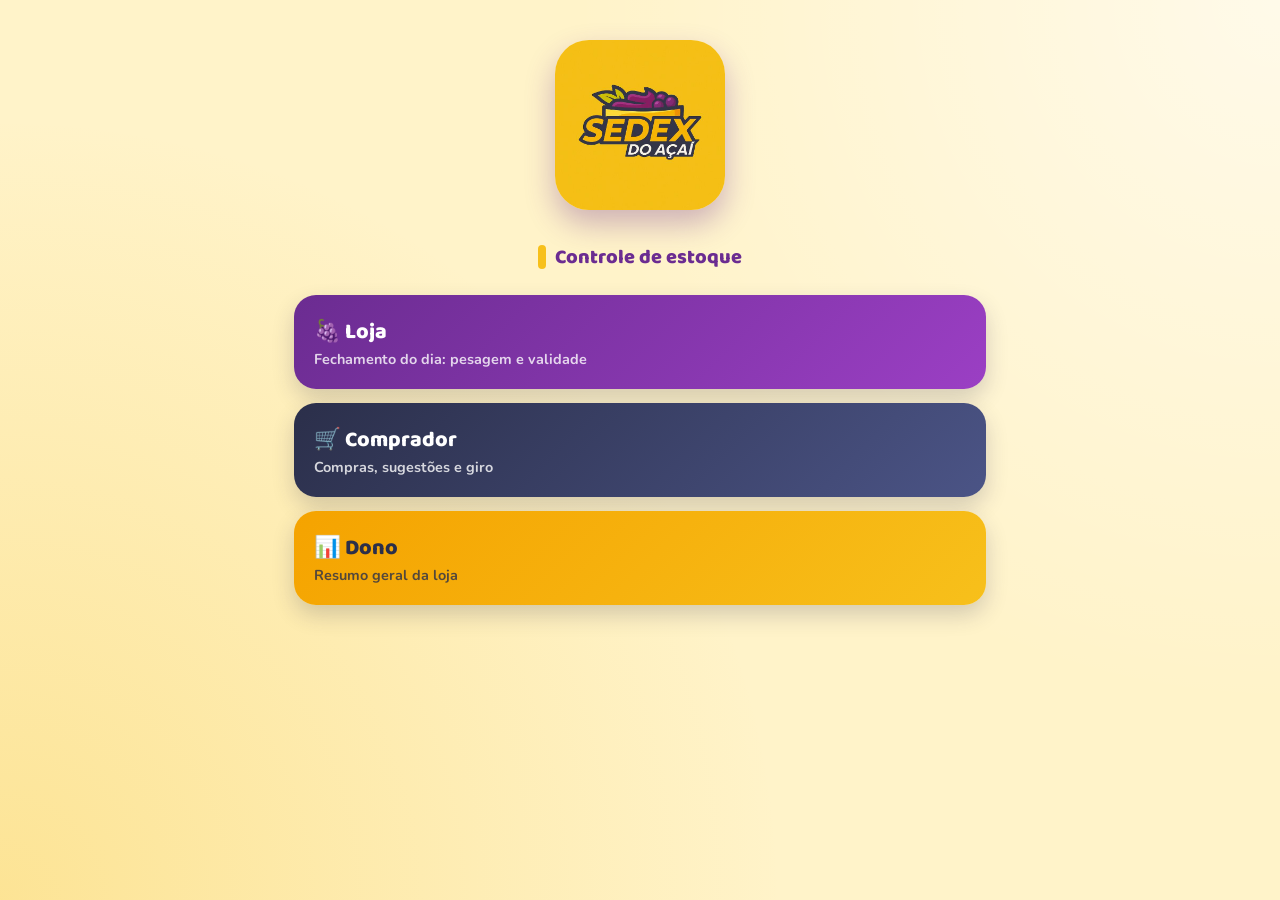
<file: index.html>
<!doctype html><html lang="pt-BR"><head><meta charset="utf-8"><meta name="viewport" content="width=device-width,initial-scale=1"><title>Sedex do Açaí • Estoque</title><link rel="manifest" href="manifest.json"><meta name="theme-color" content="#6B2C91"><link rel="icon" href="icon-192.png"><link rel="apple-touch-icon" href="icon-192.png"><meta name="mobile-web-app-capable" content="yes"><meta name="apple-mobile-web-app-capable" content="yes"><link rel="preconnect" href="https://fonts.googleapis.com"><link rel="stylesheet" href="style.css">
<script>(function(){function m(t){var d=document.getElementById("erro");if(!d){d=document.createElement("div");d.id="erro";d.style.cssText="position:fixed;left:8px;right:8px;bottom:8px;z-index:99;background:#b00020;color:#fff;padding:12px;border-radius:12px;font:14px sans-serif";document.body.appendChild(d)}d.textContent="Erro: "+t}
addEventListener("error",function(e){m(e.message||("não carregou "+(e.target&&(e.target.src||e.target.href))))},true);addEventListener("unhandledrejection",function(e){m((e.reason&&e.reason.message)||e.reason)})})()</script></head>
<body class="login"><main><img src="logo.png" alt="Sedex do Açaí" width="170"><h2 style="justify-content:center">Controle de estoque</h2>
<div class="menu"><a href="loja.html" style="background:linear-gradient(135deg,#6B2C91,#9B3FC4)">🍇 Loja<small>Fechamento do dia: pesagem e validade</small></a>
<a href="comprador.html" style="background:linear-gradient(135deg,#2B2F4A,#4B5486)">🛒 Comprador<small>Compras, sugestões e giro</small></a>
<a href="dono.html" style="background:linear-gradient(135deg,#F5A300,#F7C01B);color:#2B2F4A">📊 Dono<small style="color:#2B2F4Acc">Resumo geral da loja</small></a></div></main>
<script>if("serviceWorker" in navigator)addEventListener("load",function(){navigator.serviceWorker.register("sw.js")})</script></body></html>
</file>
<file: style.css>
@import url('https://fonts.googleapis.com/css2?family=Baloo+2:wght@600;800&family=Nunito:wght@400;700;800&display=swap');
:root{--p:#6B2C91;--p2:#9B3FC4;--a:#F7C01B;--bg:#FFF3C9;--ink:#2B2F4A;--ok:#4C9A2A;--warn:#F5A300;--bad:#D62F3F}
body.compra{--p:#2B2F4A;--p2:#4B5486;--a:#F5A300;--bg:#E9F4D2}
*{box-sizing:border-box}
body{margin:0;min-height:100vh;font:16px/1.45 Nunito,"Trebuchet MS",system-ui,sans-serif;color:var(--ink);background:radial-gradient(circle at 100% 0,#fff9 0,transparent 45%),radial-gradient(circle at 0 100%,color-mix(in srgb,var(--a) 30%,transparent) 0,transparent 50%),var(--bg);background-attachment:fixed}
header{background:linear-gradient(135deg,var(--p),var(--p2));color:#fff;padding:12px 14px;display:flex;align-items:center;gap:12px;position:sticky;top:0;z-index:5;box-shadow:0 4px 0 var(--a),0 12px 24px #0003;border-radius:0 0 22px 22px}
header img{width:50px;height:50px;border-radius:15px;box-shadow:0 0 0 3px var(--a)}
header h1{font:800 1.2rem/1.1 "Baloo 2",Nunito,sans-serif;margin:0;flex:1}
header small{font:700 .8rem Nunito,sans-serif;opacity:.85}
header a,header button{color:#fff;background:#ffffff2e;border:0;border-radius:12px;padding:9px 13px;font:800 .85rem Nunito,sans-serif;text-decoration:none}
main{max-width:720px;margin:auto;padding:16px 14px 30px}
h2{display:flex;align-items:center;gap:9px;margin:24px 0 8px;font:800 1.25rem "Baloo 2",Nunito,sans-serif;color:var(--p)}
h2:before{content:"";width:8px;height:24px;border-radius:5px;background:var(--a)}
.card{background:#fff;border-radius:20px;padding:14px 15px;margin:10px 0;border-left:8px solid var(--a);box-shadow:0 8px 18px #2b2f4a18}
.card:has(.bad){border-left-color:var(--bad)}.card:has(.warn){border-left-color:var(--warn)}.card:has(.ok){border-left-color:var(--ok)}
.row{display:flex;gap:8px;align-items:center;flex-wrap:wrap}
.row>*{flex:1;min-width:130px}
input,select{width:100%;padding:13px;margin-top:8px;border:2px solid #2b2f4a1f;border-radius:14px;font:inherit;background:#fffdf5;color:var(--ink)}
input:focus,select:focus{outline:0;border-color:var(--p);box-shadow:0 0 0 4px color-mix(in srgb,var(--p) 18%,transparent)}
.b{width:100%;margin-top:12px;border:0;border-radius:16px;padding:15px;font:800 1.05rem "Baloo 2",Nunito,sans-serif;color:#fff;background:linear-gradient(135deg,var(--p),var(--p2));box-shadow:0 8px 18px color-mix(in srgb,var(--p) 40%,transparent)}
.b:active,.s:active{transform:scale(.98)}
#salvar{position:sticky;bottom:14px;z-index:4}
.s{border:0;border-radius:99px;padding:9px 15px;margin:8px 8px 0 0;font:800 .9rem Nunito,sans-serif;background:var(--a);color:var(--ink)}
.tag{float:right;border-radius:99px;padding:3px 12px;font:800 .78rem Nunito,sans-serif;color:#fff}
.ok{background:var(--ok)}.warn{background:var(--warn);color:var(--ink)}.bad{background:var(--bad)}
small{color:#2b2f4a99}
.tabs{display:flex;gap:8px;overflow-x:auto;padding:4px 0 8px;scrollbar-width:none}
.tabs button{border:0;border-radius:99px;padding:11px 17px;white-space:nowrap;font:800 .95rem Nunito,sans-serif;background:#fff;color:var(--p);box-shadow:0 4px 10px #2b2f4a14}
.tabs button.on{background:var(--p);color:#fff;box-shadow:0 6px 14px color-mix(in srgb,var(--p) 45%,transparent)}
.modal{position:fixed;inset:0;background:#000b;display:flex;align-items:center;justify-content:center;padding:18px;z-index:9}
.modal>div{background:#fff;border-radius:24px;padding:20px;max-width:430px;width:100%;border-top:10px solid var(--bad);max-height:90vh;overflow:auto}
.login main{padding-top:40px;text-align:center}
.login img{border-radius:34px;box-shadow:0 14px 30px #6b2c9155}
.login .card{text-align:left;border-left:0;border-top:8px solid var(--a);padding:18px}
.hide{display:none!important}
.menu{display:grid;gap:14px;margin-top:22px}
.menu a{display:block;text-decoration:none;color:#fff;border-radius:22px;padding:20px;text-align:left;font:800 1.35rem "Baloo 2",Nunito,sans-serif;box-shadow:0 10px 22px #2b2f4a33}
.menu a small{display:block;font:700 .9rem Nunito,sans-serif;color:#ffffffcc}
.n{font:800 2rem/1 "Baloo 2",Nunito,sans-serif;color:var(--p)}
.tiles{display:grid;grid-template-columns:repeat(3,1fr);gap:10px;margin:8px 0 14px}
.tile{position:relative;border:0;border-radius:20px;padding:14px 4px;background:#fff;color:var(--ink);font:800 .9rem Nunito,sans-serif;box-shadow:0 8px 18px #2b2f4a18;transition:.2s}
.tile span{display:block;font-size:1.9rem}
.tile small{display:block;font-weight:700}
.tile.on{background:linear-gradient(135deg,var(--p),var(--p2));color:#fff;transform:translateY(-3px)}
.tile.on small{color:#ffffffcc}
.tile i{position:absolute;top:-6px;right:-3px;background:var(--bad);color:#fff;border-radius:99px;font:800 .75rem Nunito,sans-serif;padding:2px 8px}
.chips{display:flex;flex-wrap:wrap;gap:8px;margin:10px 0}
.chip{border:2px solid var(--p);background:#fff;color:var(--p);border-radius:99px;padding:8px 14px;font:800 .9rem Nunito,sans-serif}
.chip.on{background:var(--p);color:#fff}
.painel,.det{animation:in .3s ease}
@keyframes in{from{opacity:0;transform:translateY(14px)}to{opacity:1;transform:none}}
.det{margin-top:8px;padding-top:8px;border-top:2px dashed #2b2f4a22}
.hd{cursor:pointer}
@media(prefers-reduced-motion:reduce){.painel,.det{animation:none}}

.fab{position:fixed;right:14px;bottom:14px;z-index:6;border:0;border-radius:99px;padding:13px 18px;font:800 1rem Nunito,sans-serif;color:#fff;background:linear-gradient(135deg,var(--p),var(--p2));box-shadow:0 8px 20px #0004}
details{margin-top:8px}summary{font-weight:800;color:var(--p);cursor:pointer}
</file>
